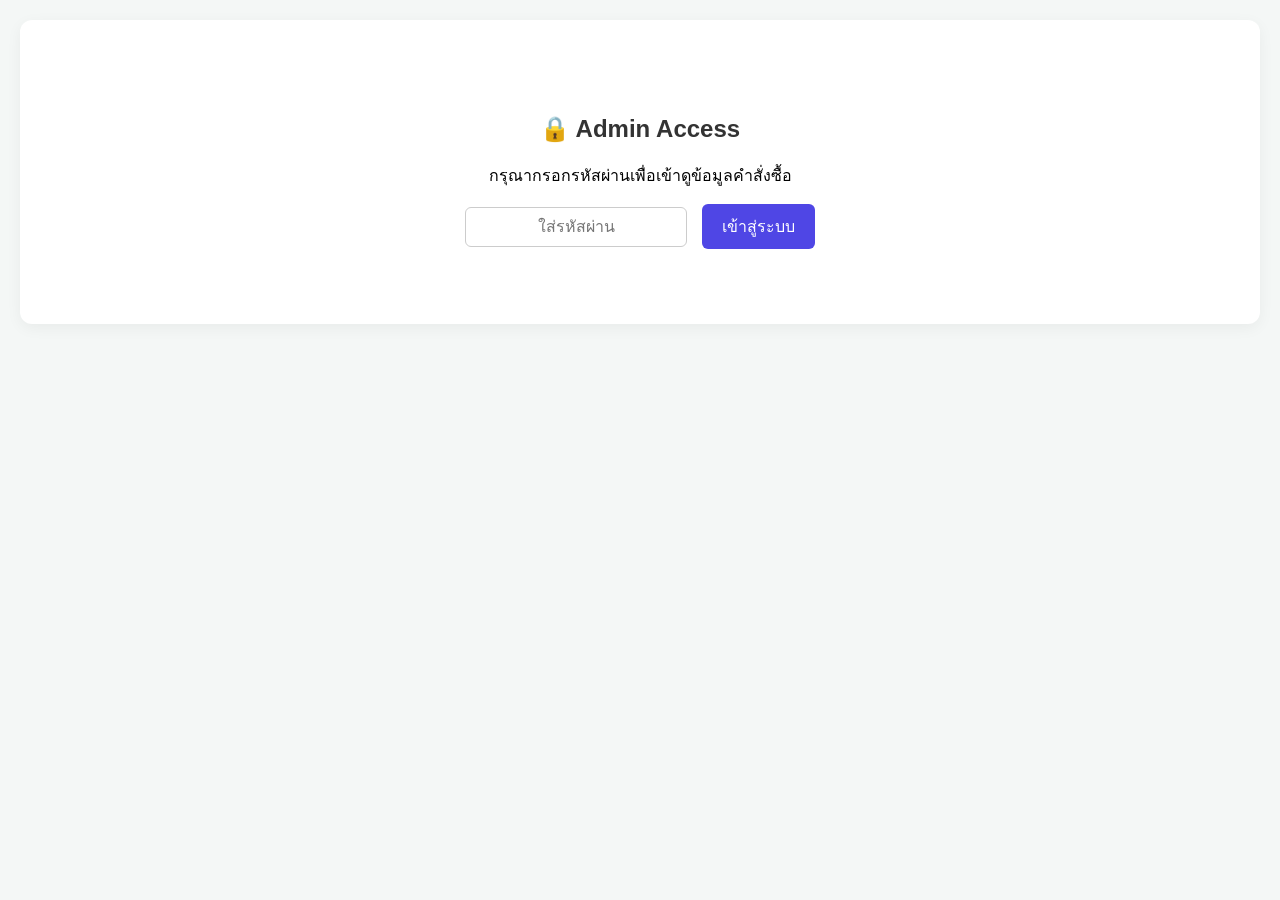
<file: admin.html>
<!DOCTYPE html>
<html lang="th">
<head>
    <link rel="icon" type="image/png" href="img/icon.png">
    <meta charset="UTF-8">
    <meta name="viewport" content="width=device-width, initial-scale=1.0">
    <title>Admin Dashboard - รายการสั่งซื้อ</title>
    <style>
        body { font-family: 'Segoe UI', Tahoma, sans-serif; background-color: #f4f7f6; margin: 0; padding: 20px; }
        .container { max-width: 1200px; margin: auto; background: white; padding: 25px; border-radius: 12px; box-shadow: 0 4px 15px rgba(0,0,0,0.05); }
        h2 { color: #333; text-align: center; }
        
        /* หน้าต่างกรอกรหัส */
        #login-box { text-align: center; padding: 50px 0; }
        #login-box input { padding: 10px; font-size: 16px; border: 1px solid #ccc; border-radius: 6px; width: 200px; text-align: center; }
        #login-box button { padding: 10px 20px; font-size: 16px; background: #4f46e5; color: white; border: none; border-radius: 6px; cursor: pointer; margin-left: 10px; }
        #login-box button:hover { background: #4338ca; }
        #error-msg { color: red; margin-top: 10px; display: none; }
        
        /* ส่วนสถิติ (Stats Cards) */
        #dashboard-box { display: none; }
        .stats-container { display: flex; gap: 15px; margin-bottom: 25px; justify-content: space-between; }
        .stat-card { flex: 1; background: #f9fafb; border: 1px solid #e5e7eb; padding: 20px; border-radius: 8px; text-align: center; }
        .stat-card h3 { margin: 0 0 10px 0; font-size: 14px; color: #6b7280; }
        .stat-card p { margin: 0; font-size: 24px; font-weight: bold; color: #4f46e5; }

        /* ตารางข้อมูล */
        table { width: 100%; border-collapse: collapse; margin-top: 10px; }
        th, td { border: 1px solid #e5e7eb; padding: 12px; text-align: left; font-size: 14px; }
        th { background-color: #f9fafb; color: #374151; }
        tr:nth-child(even) { background-color: #fcfcfc; }
        .loading { text-align: center; color: #6b7280; padding: 20px; }
        .badge { background: #e0e7ff; color: #4f46e5; padding: 4px 8px; border-radius: 4px; font-weight: bold; font-size: 12px; }
    </style>
</head>
<body>

<div class="container">
    <!-- ส่วนเช็ครหัสผ่าน -->
    <div id="login-box">
        <h2>🔒 Admin Access</h2>
        <p>กรุณากรอกรหัสผ่านเพื่อเข้าดูข้อมูลคำสั่งซื้อ</p>
        <input type="password" id="pin-input" placeholder="ใส่รหัสผ่าน" maxlength="6">
        <button onclick="checkPin()">เข้าสู่ระบบ</button>
        <div id="error-msg">รหัสผ่านไม่ถูกต้อง!</div>
    </div>

    <!-- ส่วนตารางข้อมูลและสถิติหลังบ้าน -->
    <div id="dashboard-box">
        <h2>📦 รายการสั่งซื้อและสถิติภาพรวม (รวมทุกรายการ)</h2>
        
        <!-- กล่องแสดงสถิติ -->
        <div class="stats-container">
            <div class="stat-card">
                <h3>จำนวนออเดอร์ทั้งหมด</h3>
                <p id="stat-orders">0</p>
            </div>
            <div class="stat-card">
                <h3>ยอดขายรวม (บาท)</h3>
                <p id="stat-revenue">0</p>
            </div>
            <div class="stat-card">
                <h3>จำนวนหนังสือที่ขายได้ (เล่ม)</h3>
                <p id="stat-books">0</p>
            </div>
        </div>

        <div id="loading" class="loading">กำลังโหลดข้อมูลจากทั้ง 3 แหล่ง...</div>
        <table id="order-table" style="display: none;">
            <thead>
                <tr>
                    <th>เวลา</th>
                    <th>ชื่อ-นามสกุล</th>
                    <th>เบอร์โทร</th>
                    <th>ที่อยู่</th>
                    <th>ยอดเงิน</th>
                    <th>สลิป</th>
                    <th>เลขออเดอร์</th>
                </tr>
            </thead>
            <tbody id="table-body">
                <!-- ข้อมูลจะถูกดึงมาใส่ตรงนี้อัตโนมัติ -->
            </tbody>
        </table>
    </div>
</div>

<script>
    const CORRECT_PIN = "0827";
    
    // 🔗 กำหนด URL ของเว็บแอปทั้ง 3 แหล่ง
    const NORMAL_API_URL = "https://script.google.com/macros/s/AKfycbzLDTvaWbF-3fGFGj_M7QUPFbo_Avz4YvwsXVKCpLzNx9FUXS10xqF-G1QNoKT6DRRibg/exec"; 
    const SPECIAL_API_URL = "https://script.google.com/macros/s/AKfycbzHupNdz8W_NYCfwQShX_bmXDrLvfnRMZmDBWXSmTqDbqMA7yutOngHzhquWRx6heUn/exec"; 
    const OLD_DATA_API_URL = "https://script.google.com/macros/s/AKfycbxY9gW4Mokk98Moi_Jhn9bZ7bAPy2qljA_lc2ejBegiWL1Mr5h72gn9dER8yq5ejxSj/exec";

    function checkPin() {
        const enteredPin = document.getElementById("pin-input").value;
        if (enteredPin === CORRECT_PIN) {
            document.getElementById("login-box").style.display = "none";
            document.getElementById("dashboard-box").style.display = "block";
            fetchData();
        } else {
            document.getElementById("error-msg").style.display = "block";
        }
    }

    function fetchData() {
        // ใช้ Promise.all เพื่อดึงข้อมูลจากทั้ง 3 URL พร้อมกัน
        Promise.all([
            fetch(NORMAL_API_URL).then(res => res.json()).catch(() => []), 
            fetch(SPECIAL_API_URL).then(res => res.json()).catch(() => []),
            fetch(OLD_DATA_API_URL).then(res => res.json()).catch(() => [])
        ])
        .then(([normalData, specialData, oldData]) => {
            // รวมข้อมูลทั้งสามชุดเข้าด้วยกันเป็นก้อนเดียว
            let data = [...normalData, ...specialData, ...oldData];

            const tbody = document.getElementById("table-body");
            tbody.innerHTML = "";
            
            let totalOrders = data.length;
            let totalRevenue = 0;
            let totalBooks = 0;

            if(totalOrders === 0) {
                tbody.innerHTML = `<tr><td colspan="7" style="text-align:center;">ยังไม่มีข้อมูลคำสั่งซื้อ</td></tr>`;
            } else {
                data.forEach(row => {
                    let price = parseFloat(row.Total) || 0;
                    totalRevenue += price;
                    totalBooks += Math.round(price / 790);
                });

                // เรียงลำดับตามเวลาล่าสุดขึ้นก่อน
                data.sort((a, b) => new Date(b.Timestamp) - new Date(a.Timestamp));

                data.forEach(row => {
                    let tr = document.createElement("tr");
                    tr.innerHTML = `
                        <td>${row.Timestamp ? new Date(row.Timestamp).toLocaleString() : '-'}</td>
                        <td>${row.Name || '-'}</td>
                        <td>${row.Phone || '-'}</td>
                        <td>${row.Address || '-'}</td>
                        <td>${row.Total || '-'}</td>
                        <td>${row.Slip && row.Slip !== '-' ? `<a href="${row.Slip}" target="_blank">ดูสลิป</a>` : 'ไม่มีสลิป'}</td>
                        <td><span class="badge">${row.OrderId || '-'}</span></td>
                    `;
                    tbody.appendChild(tr);
                });
            }

            document.getElementById("stat-orders").innerText = totalOrders;
            document.getElementById("stat-revenue").innerText = totalRevenue.toLocaleString() + " ฿";
            document.getElementById("stat-books").innerText = totalBooks;
            
            document.getElementById("loading").style.display = "none";
            document.getElementById("order-table").style.display = "table";
        })
        .catch(error => {
            console.error("Error loading data:", error);
            document.getElementById("loading").innerText = "เกิดข้อผิดพลาดในการโหลดข้อมูล";
        });
    }
</script>

</body>
</html>
</file>
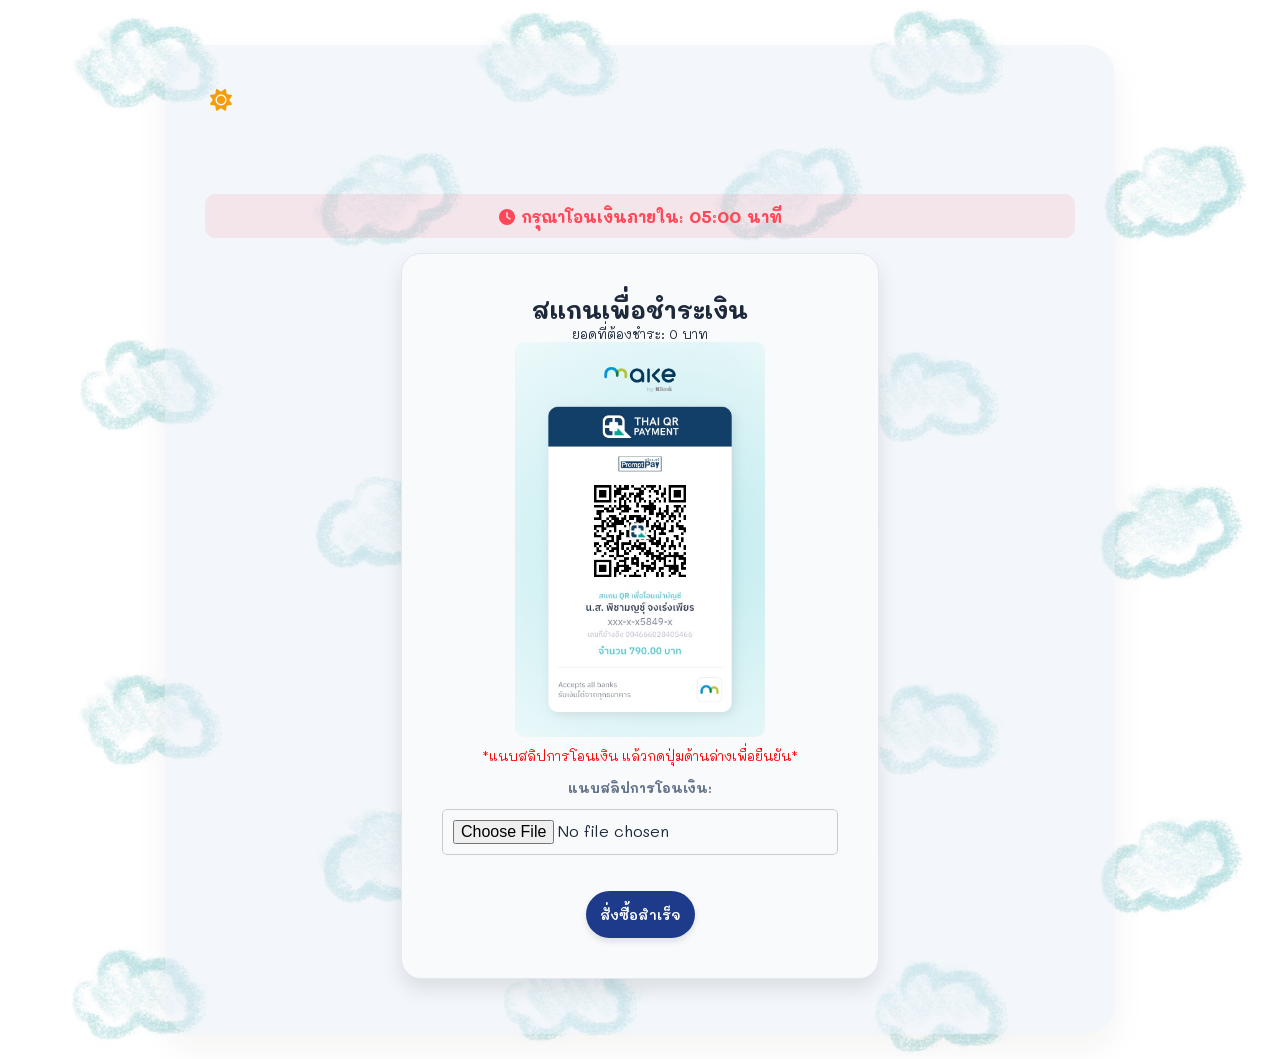
<file: payment.html>
<!DOCTYPE html>
<html lang="th">
<head>
    <meta charset="UTF-8">
    <meta name="viewport" content="width=device-width, initial-scale=1.0">
    <link rel="stylesheet" href="https://cdnjs.cloudflare.com/ajax/libs/font-awesome/6.4.0/css/all.min.css">
    <title>little mlue</title>
    <link rel="icon" type="image/png" href="img/icon.png">
    <link rel="stylesheet" href="style.css">
    <link rel="preconnect" href="https://fonts.googleapis.com">
    <link rel="preconnect" href="https://fonts.gstatic.com" crossorigin>
    <link href="https://fonts.googleapis.com/css2?family=Itim&family=Kanit:wght@400;600&family=Mali:wght@400;600&display=swap" rel="stylesheet">
    <link rel="stylesheet" href="https://cdnjs.cloudflare.com/ajax/libs/font-awesome/6.4.0/css/all.min.css">
</head>
<body>
    <!--<div class="lang-selector">
            <button class="lang-btn">
                <i class="fa-solid fa-globe"></i>
                <span class="lang-th">TH</span>
                <span class="lang-ko" style="display:none;">KO</span>
                <span class="lang-en" style="display:none;">EN</span>
                <i class="fa-solid fa-chevron-down"></i>
            </button>
            <div class="lang-dropdown">
                <div class="lang-item lang-option" data-lang="th">ไทย (TH)</div>
                <div class="lang-item lang-option" data-lang="ko">한국어 (KO)</div>
                <div class="lang-item lang-option" data-lang="en">English (EN)</div>
            </div>
        </div>-->
    <!-- 🌟 เพิ่มหน้าต่าง Loading สำหรับบล็อกไม่ให้ลูกค้ากดปิดหน้าเว็บ -->
    <div id="loadingOverlay" style="display: none; position: fixed; top: 0; left: 0; width: 100%; height: 100%; background: rgba(0,0,0,0.85); z-index: 9999; justify-content: center; align-items: center; flex-direction: column; color: white; text-align: center; padding: 20px;">
        <div class="spinner" style="border: 4px solid rgba(255,255,255,0.3); border-top: 4px solid #fff; border-radius: 50%; width: 50px; height: 50px; animation: spin 1s linear infinite; margin-bottom: 20px;"></div>
        <h2 style="margin-bottom: 10px;">
            <span class="lang-th">กำลังบันทึกข้อมูลและอัปโหลดสลิป...</span>
            <span class="lang-ko lang-hidden">정보를 저장하고 영수증을 업로드하는 중입니다...</span>
            <span class="lang-en lang-hidden">Saving data and uploading slip...</span>
        </h2>
        <p style="color: #ff4757; font-weight: bold; font-size: 16px;">
            <!-- 🔥 แก้ไขข้อความเตือนใหม่ตรงนี้ -->
            <span class="lang-th">⚠️ กำลังดำเนินการ…ห้ามปิดหน้าจอหรือกดปุ่มย้อนกลับ (Back) เด็ดขาด!</span>
            <span class="lang-ko lang-hidden">⚠️ 처리 중입니다… 화면을 닫거나 뒤로 가기 버튼을 누르지 마세요!</span>
            <span class="lang-en lang-hidden">⚠️ Processing… Do not close the screen or press the back button!</span>
        </p>
    </div>
    <div class="web-container">
        <header class="navbar">
            <div class="trols">
                <button id="themeToggle" class="theme-toggle-btn" type="button">
                    <i id="themeIcon" class="fa-solid fa-sun"></i>
                </button>
            </div>
        </header>
        
        <main class="payment-page" style="padding: 20px 0; text-align: center;">
            <div class="timer-box" style="background: rgba(255, 71, 87, 0.1); padding: 10px; border-radius: 10px; margin-bottom: 15px; color: #ff4757; font-weight: bold;">
                <i class="fa-solid fa-clock"></i> กรุณาโอนเงินภายใน: <span id="countdown-timer" style="font-size: 18px;">05:00</span> นาที
            </div>
            <!-- ฟอร์มสำหรับตรวจสอบการแนบสลิป -->
            <form id="paymentForm" onsubmit="finishOrder(event)">
                <div class="qr-box">
                    <h2>สแกนเพื่อชำระเงิน</h2>
                    <p>ยอดที่ต้องชำระ: <span id="final-amount">0</span> บาท</p>
                    <!-- เปลี่ยนมาใช้โฟลเดอร์ img เพื่อป้องกันปัญหาหาภาพไม่เจอ -->
                    <img id="qrImage" src="payment/1.jpg" alt="QR Code" class="qr-img" style="max-width: 250px; display: block; margin: 0 auto;">
                    <p style="color: red; margin-top: 10px;">*แนบสลิปการโอนเงิน แล้วกดปุ่มด้านล่างเพื่อยืนยัน*</p>
                    <div class="form-group" style="margin: 15px 0;">
                        <label>แนบสลิปการโอนเงิน: </label>
                        <input type="file" id="slipInput" accept="image/*" required>
                    </div>
                    <br>
                    <button type="submit" class="btn btn-action-submit">สั่งซื้อสำเร็จ</button>
                </div>
            </form>
        </main>
    </div>

    <!-- โค้ด JavaScript ควบคุมหน้าชำระเงิน -->
    <script>
        // ระบบเปลี่ยนภาษา
        document.addEventListener("DOMContentLoaded", function() {
            const langOptions = document.querySelectorAll('.lang-option');

            function changeLanguage(lang) {
                localStorage.setItem('selectedLanguage', lang);
                // ซ่อนทุกภาษาก่อน
                document.querySelectorAll('.lang-th, .lang-ko, .lang-en').forEach(el => el.classList.add('lang-hidden'));
                // แสดงเฉพาะภาษาที่เลือก
                document.querySelectorAll('.lang-' + lang).forEach(el => el.classList.remove('lang-hidden'));
            }

            langOptions.forEach(option => {
                option.addEventListener('click', function() {
                    changeLanguage(this.getAttribute('data-lang'));
                });
            });

            // โหลดภาษาที่เคยเลือกไว้ (ค่าเริ่มต้นเป็น th)
            const savedLang = localStorage.getItem('selectedLanguage') || 'th';
            changeLanguage(savedLang);
        });

        // โค้ดดึงยอดเงินจากหน้าสั่งซื้อ
        const savedTotal = sessionStorage.getItem('orderTotal');
        
        if (savedTotal && document.getElementById('final-amount')) {
            document.getElementById('final-amount').innerText = savedTotal;
            
            const totalAmount = parseInt(savedTotal);
            const qrImage = document.getElementById('qrImage');

            // เงื่อนไขเปลี่ยน QR Code ตามยอดเงิน
            if (totalAmount === 790) {
                qrImage.src = 'payment/1.jpg'; 
            } else if (totalAmount === 1580) {
                qrImage.src = 'payment/p2.jpg';
            } else if (totalAmount === 2370) {
                qrImage.src = 'payment/S__41599020.jpg';
            } else {
                qrImage.src = 'payment/1.jpg';
            }
        }
        
        let isSubmitting = false;

        // ฟังก์ชันเมื่อกดปุ่มสั่งซื้อสำเร็จ
        async function finishOrder(event) {
            event.preventDefault();

            if (isSubmitting) return;
            isSubmitting = true;

            const submitButton = document.querySelector(
                '.btn-action-submit'
            );
            if (submitButton) {
                submitButton.disabled = true;
                submitButton.textContent = 'กำลังส่งข้อมูล...';
            }
        
            const slipInput = document.getElementById('slipInput');

            if (slipInput.files.length === 0) {
                alert('กรุณาแนบสลิปการโอนเงินก่อนกดยืนยันค่ะ');

                isSubmitting = false;

                const submitButton = document.querySelector('.btn-action-submit');
                if (submitButton) {
                    submitButton.disabled = false;
                    submitButton.textContent = 'สั่งซื้อสำเร็จ';
                }

                return;
            }

            const file = slipInput.files[0];
            const totalAmount = document.getElementById('final-amount').innerText;

            let qty = parseInt(sessionStorage.getItem('orderQty')) || 1;
            const parsedTotal = parseInt(totalAmount);
            if (parsedTotal === 1580) qty = 2;
            else if (parsedTotal === 2370) qty = 3;

            // แสดงหน้าต่าง Loading
            const loadingOverlay = document.getElementById('loadingOverlay');
            if (loadingOverlay) {
                loadingOverlay.style.display = 'flex';
            }

            try {
                // แปลงไฟล์รูปภาพเป็น Base64
                const base64Data = await toBase64(file);
                let requestId = sessionStorage.getItem('orderRequestId');

                if (!requestId) {
                    requestId = crypto.randomUUID();
                    sessionStorage.setItem('orderRequestId', requestId);
                }

                const payload = {
                    requestId: requestId,
                    name: sessionStorage.getItem('orderName') || '-',
                    email: sessionStorage.getItem('orderEmail') || '-',
                    phone: sessionStorage.getItem('orderPhone') || '-',
                    qty: qty,
                    province: sessionStorage.getItem('orderProvince') || '-',
                    district: sessionStorage.getItem('orderDistrict') || '-',
                    zipcode: sessionStorage.getItem('orderZipcode') || '-',
                    address: sessionStorage.getItem('orderAddress') || '-',
                    total: totalAmount,
                    fileName: file.name,
                    mimeType: file.type,
                    fileData: base64Data
                };

                const scriptURL = 'https://script.google.com/macros/s/AKfycbzLDTvaWbF-3fGFGj_M7QUPFbo_Avz4YvwsXVKCpLzNx9FUXS10xqF-G1QNoKT6DRRibg/exec';
                
                // 🌟 ยิงข้อมูลไปหา Apps Script และรอรับค่าผลลัพธ์กลับมา
                const response = await fetch(scriptURL, {
                    method: 'POST',
                    headers: {
                        'Content-Type': 'text/plain;charset=utf-8',
                    },
                    body: JSON.stringify(payload)
                });
                
                const result = await response.json();

                if (!response.ok || result.status !== "success" || !result.orderId) {
                    throw new Error(result.message || 'บันทึกออเดอร์ไม่สำเร็จ');
                }

                sessionStorage.setItem('successOrderId', result.orderId);
                localStorage.removeItem('paymentTimer');

                window.location.href = 'final.html';
            
            } catch (error) {
                console.error('Error!', error);

                if (loadingOverlay) {
                    loadingOverlay.style.display = 'none';
                }

                isSubmitting = false;

                const submitButton = document.querySelector(
                    '.btn-action-submit'
                );

                if (submitButton) {
                    submitButton.disabled = false;
                    submitButton.textContent = 'สั่งซื้อสำเร็จ';
                }

                alert(
                    'ไม่สามารถยืนยันผลการบันทึกได้ กรุณาตรวจสอบออเดอร์ก่อนกดส่งใหม่'
                );
            }

        }
          
        // ฟังก์ชันช่วยเหลือสำหรับแปลงไฟล์เป็น Base64
        const toBase64 = file => new Promise((resolve, reject) => {
            const reader = new FileReader();
            reader.readAsDataURL(file);
            reader.onload = () => resolve(reader.result.split(',')[1]); 
            reader.onerror = error => reject(error);
        });
        
        // ควบคุม Dark/Light Mode
        document.addEventListener("DOMContentLoaded", function() {
            const themeToggleBtn = document.getElementById('themeToggle');
            const themeIcon = document.getElementById('themeIcon');
            const body = document.body;

            function applyTheme(theme) {
                if (theme === 'dark') {
                    body.classList.add('dark-theme');
                    if(themeIcon) { themeIcon.className = 'fa-solid fa-sun'; themeIcon.style.color = '#f59e0b'; }
                } else {
                    body.classList.remove('dark-theme');
                    if(themeIcon) { themeIcon.className = 'fa-solid fa-cloud'; themeIcon.style.color = '#94a3b8'; }
                }
                localStorage.setItem('selectedTheme', theme);
            }

            if(themeToggleBtn) {
                themeToggleBtn.addEventListener('click', function() {
                    const currentTheme = body.classList.contains('dark-theme') ? 'light' : 'dark';
                    applyTheme(currentTheme);
                });
            }
            const savedTheme = localStorage.getItem('selectedTheme') || 'dark';
            applyTheme(savedTheme);
        });

        // ตั้งเวลา 5 นาที (300 วินาที)
        let timeLeft = parseInt(localStorage.getItem('paymentTimer')) || 300;
        const timerElement = document.getElementById('countdown-timer');

        const countdownInterval = setInterval(() => {
            let minutes = Math.floor(timeLeft / 60);
            let seconds = timeLeft % 60;

            minutes = minutes < 10 ? '0' + minutes : minutes;
            seconds = seconds < 10 ? '0' + seconds : seconds;

            if (timerElement) {
                timerElement.innerText = `${minutes}:${seconds}`;
            }

            localStorage.setItem('paymentTimer', timeLeft);

            if (timeLeft <= 0) {
                clearInterval(countdownInterval);
                localStorage.removeItem('paymentTimer');
                alert('หมดเวลาโอนเงินภายใน 5 นาที ออเดอร์ของคุณถูกยกเลิกอัตโนมัติ กรุณาสั่งใหม่อีกครั้งค่ะ');
                window.location.href = 'order.html'; 
            }

            timeLeft--;
        }, 1000);
    </script>
</body>
</html>
</file>
<file: style.css>
/* ==========================================================================
   1. ตัวแปรระบบสีสำหรับสลับธีม (Theme Colors)
   ========================================================================== */
:root {
    /* ☀️ ธีมฤดูร้อน - เน้นโทนอุ่น ทราย แดด และฟ้าใส */
   /* background-image: url(img/Gemini_Generated_Image_.png);
    */--bg-main: #fffdf9;               
    --bg-container: rgba(254, 243, 199, 0.6); /* ปรับให้โปร่งแสงเห็นดาวจางๆ นุ่มขึ้น */
    --bg-card: #ffffff;
    --text-main: #2d2214;             
    --text-muted: #785a3c;            
    --text-active: #b5540a;           
    --border-color: #feeeaf;          
    --toggle-color: #f8be59;          
    --bg-preview: #fefaf0;
}

body.dark-theme {
    /* ❄️ ธีมฤดูหนาว - โทนสีกลมกลืน ดึงจากภาพพื้นหลังและลวดลายดาว */
    /*background-image: url(img/Gemini_Generated_Image_tbmwkytbmwkytbmw.png);
    */
    --bg-main: #FFFFFF;                                     /* พื้นหลังหลัก: สีขาวบริสุทธิ์ */
    --bg-container: rgba(229, 238, 246, 0.45);              /* กล่องคอนเทนเนอร์: ใช้สีดาวโปร่งแสงให้ดูมีมิติละมุน */
    --bg-card: #F8FAFC;                                     /* สีการ์ด: ขาวอมเทาอ่อนมากๆ เพื่อให้ตัดกับพื้นหลังขาว */
    --text-main: #1E293B;                                   /* สีข้อความหลัก: เทาเข้มเกือบดำ อ่านง่ายสบายตา */
    --text-muted: #64748B;                                  /* สีข้อความรอง: เทากลางๆ สำหรับรายละเอียด */
    --text-active: #0284C7;                                 /* สีไฮไลต์/แอคทีฟ: ฟ้าสดใสตัดกับพื้นหลังขาวได้ดี */
    --border-color: #E2E8F0;                                /* สีเส้นขอบ: เทาอ่อนสะอาดตา */
    --toggle-color: #0284C7;                                /* สีปุ่มเปิด-ปิด: โทนฟ้าเข้ากับสีแอคทีฟ */
    --bg-preview: #E5EEF6;                                  /* สีพรีวิว: ใช้สีดาวพาสเทล */
}
/* คลาสสำหรับซ่อนข้อความภาษาที่ไม่ได้เลือก */
.lang-hidden {
    display: none !important;
}

/* ==========================================================================
   ระบบเอฟเฟกต์ประจำฤดูกาล (Snow & Flower Falling Effect)
   ========================================================================== */
.falling-particle {
    position: fixed;
    top: -20px;
    pointer-events: none; 
    z-index: 9999;
    animation: fall linear forwards;
    user-select: none;
}

@keyframes fall {
    0% {
        transform: translateY(0) rotate(0deg) translateX(0);
        opacity: 1;
    }
    100% {
        transform: translateY(105vh) rotate(360deg) translateX(50px);
        opacity: 0.3;
    }
}

/* ==========================================================================
   2. สไตล์หลักของเว็บไซต์ (ปรับใช้ตัวแปรสี)
   ========================================================================== */
* {
    margin: 0;
    padding: 0;
    box-sizing: border-box;
    /* เพิ่ม 'OngleipParkDahyeon' เข้าไปในบรรทัดด้านล่างนี้ครับ */
    font-family: 'Mali', 'Itim', 'Kanit', 'OngleipParkDahyeon', 'Segoe UI', sans-serif;
}


/* ธีมเริ่มต้น: กลางวัน / พระอาทิตย์ (ดึงดาวสีฟ้ากลับมาแล้วครับ!) */
.main-container {
    width: 100%;
    padding: 20px;
    box-sizing: border-box;
}
.header-section {
    width: 100%;
    display: flex;
    align-items: center;
    justify-content: space-between;
    position: relative;
    padding-bottom: 20px;
    margin-bottom: 20px;
}
/*
    คุมขนาดรูปภาพผู้หญิงด้านบนสุด 
    .header-section .theme-img-light,
    .header-section .theme-img-dark {
        width: 100%;   
        height: 100%;  
        object-fit: cover;
        box-shadow: 0 8px 20px rgba(45, 34, 20, 0.1);
        transition: all 0.3s ease;
        border-radius: 10px;
    }
*/
/* 2. สถานะธีมปกติ (Light Theme): แสดงรูปฤดูร้อน ซ่อนรูปฤดูหนาว */
.header-section .theme-img-light {
    display: block !important;
}

.header-section .theme-img-dark {
    display: none !important;
}

/* 3. สถานะธีมมืด (Dark Theme): สลับมาแสดงรูปฤดูหนาว ซ่อนรูปฤดูร้อน */
body.dark-theme .header-section .theme-img-light {
    display: none !important;
}
body.dark-theme .header-section .theme-img-dark {
    display: block !important;
}
.profile-img img {
    width: 100%;
    max-width: 120px; /* 🔥 ปรับตัวเลขตรงนี้ให้เล็กลงตามต้องการ (เช่น 100px - 150px) */
    height: 120px;    /* 🔥 ล็อกความสูงให้เท่ากับความกว้างเพื่อเป็นสี่เหลี่ยมจัตุรัส */
    object-fit: cover; /* ช่วยให้รูปไม่เบี้ยวและตัดสัดส่วนพอดี */
    border-radius: 50%; /* แถม: ปรับให้เป็นวงกลมน่ารักๆ เข้ากับธีม (ถ้าชอบแบบเดิมให้ลบบรรทัดนี้ได้ครับ) */
    margin: 0 auto;
}
@font-face {
    font-family: 'OngleipParkDahyeon';
    src: url('https://cdn.jsdelivr.net/gh/projectnoonnu/2411-3@1.0/Ownglyph_ParkDaHyun.woff2') format('woff2');
    font-weight: normal;
    font-display: swap;
}


/* ==========================================================================
   จัดการหน้า Loading (ปรับขนาดรูปภาพให้เล็กลง)
   ========================================================================== */

.content-container, .card, body {
  text-align: left; /* ทำให้ข้อความชิดซ้าย */
  justify-content: flex-start; /* จัดเรียงไอเท็มใน Flexbox ไปทางซ้าย */
  align-items: flex-start;
}

/* จัดข้อความทักทายและหัวข้อให้ชิดซ้าย */
#greeting, 
.hero-section h2 {
    text-align: left !important;
    margin-left: 0 !important;
}

/* กล่องเนื้อหาชีวประวัติ (bio-box) ให้ข้อความชิดซ้าย */
.bio-box {
    text-align: left !important;
    align-self: flex-start !important;
    width: 100%;
}

.bio-box p, 
.bio-box h2 {
    text-align: left !important;
}

#greeting {
    font-size: 50px;
    color: var(--text-active);
    margin-bottom: 10px;
    display: block !important;
    text-align: left !important;       /* บังคับข้อความทักทายชิดซ้าย */
    margin-left: 0 !important;         /* ล้างค่าการเว้นซ้ายที่จะดันไปตรงกลาง */
}
.bio-box {
    margin-top: 20px;
    line-height: 1.6;
    z-index: -9999;
    color: #333;
    max-width: 100%; /* ให้ยืดเต็มแค่ 40% ของหน้าจอที่เราตั้งไว้ข้างบน */
    background: rgba(255, 255, 255, 0.7); /* เพิ่มสีพื้นหลังแบบโปร่งแสงให้ข้อความอ่านง่ายขึ้น */
    padding: 15px;
    border-radius: 10px;
}
p{font-size: small;}
.social-buttons { display: flex; gap: 20px; margin-top: 20px;}
.btn { 
    padding: 15px; font-size: 24px; background: #fff; 
    color: #333; border-radius: 50%; text-decoration: none; 
    transition: transform 0.3s; box-shadow: 0 4px 6px rgba(0,0,0,0.1); 
}
.btn:hover { transform: scale(1.2); color: #5f9ea0; }

#loading-screen {
    position: fixed;
    top: 0;
    left: 0;
    width: 100%;
    height: 100%;
    background-color: #fff; /* สีพื้นหลังหน้า Loading */
    display: flex;
    justify-content: center;
    align-items: center;
    z-index: 9999; /* ให้ทับทุกอย่าง */
    transition: opacity 0.5s ease; /* เพิ่มเอฟเฟกต์ค่อยๆ หายไป */
}

/* ควบคุมขนาดของรูปตัวการ์ตูน */
.character {
    width: 100%; /* ให้ยืดตาม container */
    max-width: 400px; /* 🔥 ปรับตัวเลขตรงนี้ให้เล็กลงตามต้องการ (เช่น 100px - 200px) */
    height: auto;    /* ให้ความสูงปรับตามอัตราส่วนภาพ */
    object-fit: contain; /* ป้องกันภาพบิดเบี้ยว */
    animation: bounce 1.5s infinite ease-in-out;
}
/* จัดกลุ่มรูปภาพและข้อความให้เรียงกันแนวตั้ง */
.loading-content {
    display: flex;
    flex-direction: column; /* เรียงจากบนลงล่าง */
    align-items: center;    /* จัดให้อยู่กึ่งกลางในแนวนอน */
    gap: 15px;              /* ระยะห่างระหว่างรูปกับข้อความ */
}

/* ปรับแต่งสไตล์ข้อความ */
.loading-text {
    font-family: 'Mali', 'Itim', cursive; /* ใช้ฟอนต์เดียวกับธีมเว็บ */
    font-size: 18px;
    color: #785a3c;        /* ใช้สีโทนเดียวกับเว็บ */
    animation: fadePulse 2s infinite ease-in-out; /* เพิ่มเอฟเฟกต์กระพริบจางๆ */
}

/* เอฟเฟกต์ข้อความกระพริบจางๆ */
@keyframes fadePulse {
    0%, 100% { opacity: 0.6; }
    50% { opacity: 1; }
}

/* เอฟเฟกต์ขยับขึ้นลง */
@keyframes bounce {
    0%, 100% { transform: translateY(0); }
    50% { transform: translateY(-20px); }
}

/* 🌟 กำหนดเคอร์เซอร์รูปดาวให้ทั่วทั้งหน้าเว็บและทุกองค์ประกอบ */
/* ☀️ โหมดปกติ: ใช้เคอร์เซอร์ดาวโทนอุ่น */
body, body * {
    cursor: url('https://img.icons8.com/?size=32&id=yHHKfGb6BxjU&format=png&color=f8be59'), auto !important;
}
button, a, input, textarea, label, .action-btn, .img-opt-btn, .gacha-ball-avatar, .btn, [onclick] {
    cursor: url('https://img.icons8.com/?size=32&id=yHHKfGb6BxjU&format=png&color=f8be59') 0 0, pointer !important;
}

/* 🌙 ธีมมืด: เปลี่ยนสีเคอร์เซอร์ดาวให้เป็นโทนฟ้าเข้ากับโหมดมืด */
body.dark-theme, body.dark-theme * {
    cursor: url('https://img.icons8.com/?size=32&id=yHHKfGb6BxjU&format=png&color=0284C7'), auto !important;
}
body.dark-theme button, body.dark-theme a, body.dark-theme input, body.dark-theme textarea, body.dark-theme label, body.dark-theme .action-btn, body.dark-theme .img-opt-btn, body.dark-theme .gacha-ball-avatar, body.dark-theme .btn, body.dark-theme [onclick] {
    cursor: url('https://img.icons8.com/?size=32&id=yHHKfGb6BxjU&format=png&color=0284C7') 0 0, pointer !important;
}
body {
  background-color: var(--bg-main);
  background-image: url('bg-/DC821668-3008-4B2A-9D73-FBE4F4B2DF6C.jpg');
  background-size: cover;
  background-repeat: no-repeat;
  background-position: center;
  background-attachment: fixed; /* ล็อกพื้นหลังอยู่กับที่ */
  color: var(--text-main);
  
  /* แก้ไขส่วนจัดตำแหน่งตรงนี้ */
  display: flex;
  flex-direction: column;
  justify-content: center;
  align-items: center;
  
  min-height: 100vh;
  padding: 25px;
  transition: background-color 0.3s ease, background-image 0.3s ease, color 0.3s ease;
}

body.dark-theme {
  /* สลับแค่รูปพื้นหลัง ส่วนคุณสมบัติการจัดขนาด/ตำแหน่งอื่นยังคงดึงมาจาก body หลัก */
  background-image: url('bg-/S__1835069.jpg');
}

.halloween-garland {
  position: fixed;
  top: -140px;
  left: 50%;
  transform: translateX(-50%);
  width: 100%;
  max-width: 900px;
  height: auto;
  z-index: 9999;
  pointer-events: none;
  display: block;
}

/* มือถือ */
@media screen and (max-width: 768px) {
  .halloween-garland {
    top: -52px;
    width: 100vw;
    max-width: none;
    height: auto;
  }
}


.web-container {
    width: 100%;
    max-width: 950px;
    background-color: var(--bg-container);
    border-radius: 30px;
    padding: 35px 40px;
    box-shadow: 0 15px 35px rgba(45, 34, 20, 0.05);
    margin: 20px auto 0 auto;
    box-sizing: border-box;
    
    /* จัดการ Layout ด้านในกล่องให้แบ่งซ้าย-ขวา */
    display: flex;
    flex-direction: column; /* หรือ row ถ้าต้องการให้ซ้ายขวาขนานกัน */
    gap: 20px;
}

.navbar {
    justify-content: center;
    align-items: center;
    margin-bottom: 35px;
    position: relative;
    align-content: center
}

.nav-links {
    display: flex;
    justify-content: center;
    gap: 30px;
}

.nav-links a {
    text-decoration: none;
    color: var(--text-muted);
    font-weight: 600;
    font-size: 15px;
    letter-spacing: 0.5px;
    padding-bottom: 6px;
    border-bottom: 2px solid transparent;
    transition: all 0.2s ease;
}

.nav-links a:hover,
.nav-links a.active {
    color: var(--text-active);
    border-bottom: 2px solid var(--text-active);
}


.card-box {
    position: relative !important;
    display: inline-block !important;
    overflow: hidden !important;
}

.card-box img {
    display: block;
    width: 90px; /* หรือขนาดตามที่คุณต้องการ */
    border-radius: 8px;
}

.limited-tag {
    position: absolute !important;
    top: 15px !important;     /* ขยับลงมาจากขอบบนเล็กน้อยไม่ให้ชิดติดมุมเกินไป */
    right: 15px !important;    /* ขยับเข้ามาจากขอบขวาเล็กน้อย */
    background-color: #ff4757 !important;
    color: #ffffff !important;
    font-weight: bold !important;
    font-size: 13px !important;
    padding: 6px 14px !important;
    text-transform: uppercase !important;
    border-radius: 20px !important; /* ปรับเป็นทรงแคปซูลมนๆ จะดูสวยขึ้นบนรูปใหญ่ */
    z-index: 10 !important;
    box-shadow: 0 4px 10px rgba(0,0,0,0.2);
}


.limited-badge {
    position: absolute;
    top: -10px;
    right: -10px;
    background: #f43f5e;
     color: white;
    padding: 2px 8px;
    border-radius: 20px;
    font-size: 12px;
        }
/* ปุ่มสลับธีม */
.theme-toggle-btn {
    background: none;
    border: none;
    font-size: 22px;
    cursor: pointer;
    color: var(--toggle-color);
    transition: transform 0.3s ease, color 0.3s ease;
    padding: 5px;
}
.theme-toggle-btn:hover {
    transform: scale(1.15) rotate(15deg);
}

/* ส่วนตัวเลือกภาษาเดิม */
.lang-selector {
    position: relative;
}
.lang-btn {
    background-color: var(--bg-card);
    border: 1px solid var(--border-color);
    color: var(--text-main);
    padding: 8px 14px;
    border-radius: 20px;
    cursor: pointer;
    display: flex;
    align-items: center;
    gap: 8px;
    font-size: 13px;
    font-weight: 500;
    box-shadow: 0 2px 5px rgba(0,0,0,0.02);
}
.lang-dropdown {
    display: none;
    position: absolute;
    right: 0;
    top: 110%;
    background-color: var(--bg-card);
    border: 1px solid var(--border-color);
    border-radius: 14px;
    box-shadow: 0 10px 25px rgba(0,0,0,0.08);
    z-index: 100;
    min-width: 160px;
    overflow: hidden;
}
.lang-selector:hover .lang-dropdown {
    display: block;
}
.lang-item {
    padding: 11px 15px;
    font-size: 13px;
    cursor: pointer;
    transition: background 0.2s;
    color: var(--text-main);
}
.lang-item:hover {
    background-color: var(--bg-main);
}

/* ระบบสลับภาษา */
.lang-hidden {
    display: none !important;
}

/* การ์ดหลักเนื้อหา */
.main-card {
    background-color: var(--bg-card);
    border-radius: 24px;
    padding: 40px;
    box-shadow: 0 10px 30px rgba(0,0,0,0.01);
    border: 1px solid rgba(253, 230, 138, 0.4);
    transition: background-color 0.3s ease, color 0.3s ease;
}

.content-grid {
    display: grid;
    grid-template-columns: 1.2fr 1.1fr;
    gap: 50px;
    align-items: center;
}

.main-illustration img {
    width: 100%;
    border-radius: 20px;
    box-shadow: 0 10px 25px rgba(0,0,0,0.05);
}

.main-illustration img, .book-cover-mini img {
    transition: transform 0.5s ease;
}

.main-illustration img:hover {
    transform: scale(1.02) rotate(1deg); /* ขยายและเอียงเล็กน้อย */
}

.book-details-main {
    gap: 10px;
    display: flex;
    flex-direction: column;
    justify-content: center; /* จัดข้อความให้อยู่กึ่งกลางแนวตั้งกับรูป */
}
.book-cover {
    position: relative !important; /* สำคัญมาก เพื่อให้ป้าย Limited อ้างอิงตำแหน่งจากรูปนี้ */
    width: 100%;              
    height: 600px;       
    background-size: cover;
    border-radius: 10px;
    display: flex;
    flex-direction: column;
    justify-content: center;
    flex-shrink: 0;          
    background-image: url('img/IMG_3281.jpeg');
    overflow: hidden !important; /* ป้องกันไม่ให้ป้ายล้นออกนอกขอบโค้งของรูป */
} 
.book-cover:hover {
    /* รูปที่สอง (รูปที่จะเปลี่ยนไปโชว์) */
    background-image: url('img/ปกรอง.jpeg'); 
}

.mainbook {
    width: 100%;           /* ปรับให้กว้างเต็มกล่องแม่ */
    max-width: 350px;      /* 🔹 ปรับตัวเลขนี้ให้น้อยลง เช่น 200px หรือ 250px เพื่อลดขนาด */
    height: auto;          /* ล็อกความสูงให้สัมพันธ์กับความกว้าง */
    border-radius: 10px;
    box-shadow: 0 5px 15px rgba(0,0,0,0.2);
    object-fit: contain;   /* ใช้ contain เพื่อไม่ให้ภาพโดนตัด */
    flex-shrink: 0;        /* ป้องกันไม่ให้ภาพโดนบีบ */
    margin: 0 auto;        /* จัดให้อยู่ตรงกลาง */
   
}
.book-cover-mini {
    position: relative;
    display: inline-block; /* บังคับให้กล่องห่อหุ้มแค่พอดีรูปหนังสือ */
}

.book-cover-mini img {
    width: 90px;
    border-radius: 8px;
    margin-bottom: 15px;
}

.book-title-th {
    font-size: 28px;
    font-weight: 700;
    line-height: 1.4;
    margin-bottom: 20px;
    color: var(--text-main);
}

.author-credits {
    margin-bottom: 30px;
    font-size: 14px;
    line-height: 1.8;
}
.author-credits p {
    margin-bottom: 6px;
}
.author-credits .label {
    font-weight: 600;
    color: var(--text-muted);
    margin-right: 8px;
    background: rgba(254, 243, 199, 0.5); /* ไฮไลต์จางๆ หลังข้อความหัวข้อ */
    padding: 1px 6px;
    border-radius: 6px;
}
body.dark-theme .author-credits .label {
    background: rgba(255, 255, 255, 0.08);
}

.action-container {
    display: flex;
    flex-direction: column;
    gap: 12px; /* ระยะห่างระหว่างแถวบนกับแถวร่าง */
    width: 100%;
    margin-top: 25px;
}

/* จัดให้สองปุ่มบนอยู่คู่กันแนวนอน และแบ่งพื้นที่คนละครึ่ง */
.action-buttons-top {
    display: flex;
    gap: 12px; /* ระยะห่างระหว่างปุ่มซ้ายและขวา */
    width: 100%;
}

.action-buttons-top .btn-action {
    flex: 1; /* ให้ขยายขนาดเท่ากันพอดี */
    text-align: center;
    box-sizing: border-box;
}

/* ปุ่มด้านล่างให้แสดงผลเต็มความกว้าง */
.btn-full {
    width: 100%;
    text-align: center;
    box-sizing: border-box;
}

.btn {
    padding: 12px 24px;
    border-radius: 25px;
    font-size: 14px;
    font-weight: 600;
    cursor: pointer;
    transition: all 0.2s ease;
    border: none;
    text-decoration: none;
    display: inline-flex;
    justify-content: center;
    align-items: center;
}

.btn-action {
    background-color: var(--border-color); /* ปรับปุ่มโทนอุ่นเหลืองครีมเข้ากับธีม */
    color:var(--text-muted);;
    box-shadow: 0 4px 10px rgba(181, 84, 10, 0.05);
    transition: transform 0.3s ease, box-shadow 0.3s ease;
    
}
.btn-action:hover {
    background-color: var(--border-color);
    color: var(--text-muted);;
    transform: translateY(-5px); /* ปุ่มเด้งขึ้น */
    box-shadow: 0 10px 20px rgba(0,0,0,0.15);
}
/* หน้าพรีวิวสไลเดอร์ */
.book-slider {
    display: flex;
    align-items: center;
    justify-content: center;
    gap: 20px;
    margin: 30px auto;
}

.book-page-wrapper {
    width: 100%;
    max-width: 500px;
    background-color: var(--bg-preview);
    border: 1px solid var(--border-color);
    border-radius: 12px;
    display: flex;
    align-items: center;
    justify-content: center;
    overflow: hidden;
    box-shadow: 0 10px 25px rgba(0,0,0,0.05);
    transition: background-color 0.3s ease;
}

.book-page-wrapper .page-img {
    width: 100%;
    height: auto;
    display: none;
    object-fit: contain;
}

.book-page-wrapper .page-img.active {
    display: block;
}

.slider-btn {
    width: 45px;
    height: 45px;
    border-radius: 50%;
    border: 1px solid var(--border-color);
    background-color: var(--bg-card);
    color: var(--text-main);
    cursor: pointer;
    display: flex;
    align-items: center;
    justify-content: center;
    transition: all 0.2s;
}

.slider-btn:hover {
    background-color: var(--bg-main);
}

.page-indicator {
    text-align: center;
    font-size: 14px;
    font-weight: 600;
    color: var(--text-muted);
    margin-top: 15px;
}
/* ซ่อนปุ่มน้องหมูก่อนตอนเริ่มต้น (ช่วง Loading) */
.pig {
    display: none !important; 
    width: 70px;
    height: auto;
    position: fixed !important;
    bottom: 20px !important;
    left: 20px !important;
    right: auto !important;
    z-index: 9999;
    transition: transform 0.3s ease;
    cursor: pointer;
    background: rgba(255, 255, 255, 0.5);
    border-radius: 50%;
    padding: 5px;
}

/* แสดงรูปหมูเฉพาะตอนที่หน้าหลักเปิดขึ้นมาแล้ว (ซ่อนอยู่ใน div #main-content) */
#main-content:not([style*="display: none"]) ~ * .pig,
body:has(#main-content[style*="display: block"]) .pig {
    display: block !important;
}

.pig:hover {
    transform: scale(1.15) translateY(-5px); /* ลูกเล่นเวลาเอาเมาส์ชี้ */
}
/* ทำให้หน้าเว็บเลื่อนขึ้นแบบสมูทเวลาคลิกปุ่ม */
html {
    scroll-behavior: smooth;
}

/* หน้าฟอร์มและข้อมูลสั่งซื้อ */
.order-grid, .contact-grid-layout {
    display: grid;
    grid-template-columns: 1.2fr 1fr;
    gap: 40px;
    margin-top: 20px;
}

.order-form, .contact-quick-form {
    display: flex;
    flex-direction: column;
    gap: 20px;
}
button {
    padding: 10px 20px;
    background: #5f9ea0;
    color: white;
    border: none;
    border-radius: 5px;
    cursor: pointer;
}

.form-group {
    display: flex;
    flex-direction: column;
    gap: 8px;
}

.form-group { margin-bottom: 20px; }
.form-group label { display: block; margin-bottom: 5px; font-weight: bold; }
.form-group input, .form-group textarea {
    width: 100%;
    padding: 10px;
    border: 1px solid #ccc;
    border-radius: 5px;
    font-size: 16px;
}

/* ปุ่มบวก/ลบ จำนวน */
.quantity-control {
    display: flex;
    align-items: center;
    gap: 10px;
    margin-bottom: 10px;
}
.quantity-control button {
    padding: 5px 15px;
    background: #5f9ea0;
    color: white;
    border: none;
    border-radius: 5px;
    cursor: pointer;
}

label {
    font-size: 13px;
    font-weight: 600;
    color: var(--text-muted);
}

input[type="text"],
input[type="tel"],
input[type="number"],
input[type="email"],
textarea {
    width: 100%;
    padding: 12px 16px;
    border: 1px solid var(--border-color);
    background-color: var(--bg-card);
    color: var(--text-main);
    border-radius: 10px;
    font-size: 14px;
    outline: none;
    transition: border-color 0.2s;
}

input:focus, textarea:focus {
    border-color: var(--text-active);
}

.btn-action-submit {
    background-color: #1e3a8a;
    color: #ffffff;
    padding: 14px;
    font-size: 14px;
}

.btn-action-submit:hover {
    background-color: #172554;
}

.order-summary, .contact-methods {
    background-color: var(--bg-main);
    border-radius: 16px;
    padding: 25px;
    display: flex;
    flex-direction: column;
    gap: 15px;
}

.summary-item {
    display: flex;
    justify-content: space-between;
    font-size: 14px;
}

.summary-total {
    display: flex;
    justify-content: space-between;
    font-weight: 700;
    font-size: 16px;
    color: var(--text-main);
}

.payment-info {
    margin-top: 15px;
    background-color: var(--bg-card);
    padding: 20px;
    border-radius: 12px;
    border: 1px solid var(--border-color);
}

.payment-info h4 {
    margin-bottom: 10px;
    font-size: 14px;
}

.payment-page { 
    padding: 20px 20px; 
    text-align: center; 
    background: transparent; 
    min-height: auto; 
}
.qr-box { 
    background: var(--bg-card); /* เปลี่ยนจาก var(--text-main) เป็นสีการ์ดตามธีม */
    color: var(--text-main);    /* กำหนดสีตัวหนังสือให้ชัดเจน */
    padding: 40px; 
    border-radius: 20px; 
    display: inline-block; 
    box-shadow: 0 10px 20px rgba(0,0,0,0.1); 
    border: 1px solid var(--border-color);
}
.qr-img { 
    width: 100%; 
    height: 100%; 
    background: var(--bg-container); 
    margin: 20px 0; 
    object-fit: cover;
    border-radius: 10px;
}

.account-number {
    font-size: 18px;
    font-weight: 700;
    letter-spacing: 1px;
    margin: 5px 0;
    color: #1e3a8a;
}

body.dark-theme .account-number {
    color: #abc4ff;
}

.contact-item-link {
    display: flex;
    align-items: center;
    gap: 15px;
    padding: 16px;
    background-color: var(--bg-card);
    border: 1px solid var(--border-color);
    border-radius: 12px;
    text-decoration: none;
    color: var(--text-main);
    transition: transform 0.2s;
}

.contact-item-link:hover {
    transform: translateY(-2px);
}

.tracking-container .btn-action {
    background-color: var(--toggle-color);
    color: white;
    border: none;
    cursor: pointer;
    transition: 0.3s;
}
.tracking-container .btn-action:hover {
    opacity: 0.9;
}
.lang-hidden { display: none !important; }
/* ==========================================================================
   Hero Section & Kid Photo Layout (แก้ปัญหาข้อความทับรูปและจัดตำแหน่ง)
   ========================================================================== */
.hero-section {
    position: relative;
    width: 100%;
    display: flex;
    justify-content: space-between;
    align-items: flex-start;
    gap: 30px;
    background: transparent !important;
}

.content-wrapper {
    flex: 1;
    display: flex;
    flex-direction: column;
    align-items: flex-start !important;
    text-align: left !important;
}

/* กล่องห่อหุ้มรูปเด็กฝั่งขวา */
.kid-photo-container {
    position: sticky !important;
    top: 20px !important;            /* ระยะห่างจากขอบบนเมื่อเลื่อนหน้าจอมาถึงจุดนี้จะหยุดนิ่ง */
    align-self: flex-start;
    
}

/* ตัวรูปการ์ตูน: ล็อกขนาดและปรับขนาดตามหน้าจอ */
.kid-photo {
    position: fixed !important;
    top: 15% !important;
    right: 5% !important;
    left: auto !important;
    bottom: auto !important;
    width: clamp(45%, 22vw, 300px) !important; /* ขยายและย่อขนาดตามหน้าจออัตโนมัติ */
    height: auto !important;
    border-radius: 15px !important;
    object-fit: contain !important;
    z-index: -9998 !important;                     /* อยู่หลังสุด ไม่ทับข้อความ และไม่ขยับไปไหน */
    pointer-events: none !important;            /* ป้องกันไม่ให้เมาส์คลิกโดน เพื่อให้กดข้อความด้านหน้าได้ปกติ */
    margin: 0 !important;
    transform: none !important;
}
/* ปุ่มเปลี่ยนภาษาและธีม: ล็อกให้ชิดขวาบนเสมอ */
.top-controls {
    display: flex;
    flex-direction: row;
    align-items: center;
    gap: 5px;
    position: absolute;
    top: 0;
    right: 0;
    z-index: 9999;
    background-color: var(--bg-container);
    border-radius: 30px;
    padding: 2px 6px;
    box-shadow: 0 10px 25px rgba(45, 34, 20, 0.05);
}

/* ==========================================================================
   Responsive สำหรับหน้าจอมือถือหรือจอแคบ
   ========================================================================== */
@media screen and (max-width: 768px) {

    .content-wrapper {
        max-width: 100% !important;
        text-align: left !important;
        align-items: flex-start !important;
    }

    /* บนมือถือ ให้รูปเด็กขยับลงมาอยู่ด้านล่างข้อความ ไม่ให้บังตัวหนังสือ */
    .hero-section {
        flex-direction: column !important;
        align-items: center !important;
    }

    .kid-photo-container {
        position: sticky !important;
        top: auto !important;
        width: 100%;
        display: flex;
        justify-content: center;
        margin-top: 20px;
    }

    /* บนมือถือ ให้รูปย่อลงและอยู่ใต้ข้อความตามปกติ */
    .kid-photo {
        position: fixed !important;
        top: 50% !important;
        right: 3% !important;
        width: clamp(300px, 28vw, 150px) !important; /* ย่อขนาดลงบนมือถือตามหน้าจอ */
        z-index:  -9999;
    }

    .top-controls {
        right: -10px;
    }
}

/* ==========================================================================
   Promo Banner & Box Layout (Desktop: ซ้าย-ขวา)
   ========================================================================== */
.promo-banner {
    border-radius: 20px;
    padding: 15px;
    display: flex;
    justify-content: center;
    align-items: center;
    margin-bottom: 30px;
    background: var(--border-color);
    box-sizing: border-box;
    width: 100%;
}

.promo-box {
    background: var(--bg-card);
    color: var(--text-main);
    padding: 20px;
    border-radius: 12px;
    border: 2px dashed var(--text-muted);
    font-weight: bold;
    display: flex;
    flex-direction: row; /* Desktop: รูปซ้าย ข้อความขวา */
    align-items: center;
    justify-content: center;
    gap: 20px;
    width: 100%;
    max-width: 650px;
    box-sizing: border-box;
}

.promo-img {
    flex-shrink: 0;
    width: 35%;
    max-width: 180px;
}

.promo-img img {
    width: 100%;
    height: auto;
    display: block;
    border-radius: 8px;
}

.promo-content {
    display: flex;
    flex-direction: column;
    text-align: left;
    width: 65%;
}

.promo-top {
    margin-bottom: 8px;
    font-size: 13px;
    line-height: 1.4;
}

.promo-top i {
    color: #ff6b6b;
}

.keyword {
    font-size: 11px;
    opacity: 0.85;
    line-height: 1.3;
}

/* ==========================================================================
   Responsive สำหรับหน้าจอมือถือ (Mobile: รูปอยู่บน ข้อความอยู่ล่าง)
   ========================================================================== */
@media screen and (max-width: 768px) {
    .promo-banner {
        padding: 10px !important;
    }
    
    .promo-box {
        flex-direction: column !important; /* มือถือ: สลับมาเรียงบน-ล่าง */
        align-items: center !important;
        text-align: center !important;     /* จัดข้อความให้อยู่ตรงกลางบนมือถือ */
        padding: 15px !important;
        gap: 15px !important;
    }
    
    .promo-img {
        width: 70% !important;             /* ขยายรูปให้เด่นขึ้นเมื่ออยู่ด้านบน */
        max-width: 200px !important;
    }
    
    .promo-content {
        width: 100% !important;
        text-align: center !important;     /* ข้อความจัดกลางบนมือถือ */
    }
    
    .promo-top {
        font-size: 12px !important;
    }
    
    .keyword {
        font-size: 11px !important;
    }
}

/* ==========================================================================
   3. ระบบ Responsive จัดดีไซน์สำหรับหน้าจอมือถือ
   ========================================================================== */
@media screen and (max-width: 768px) {
    /* 📱 ตั้งค่าเฉพาะสำหรับหน้าจอโทรศัพท์มือถือ (ความกว้างไม่เกิน 768px) */
    body {
        background-color: var(--bg-main);
        background-image: url('bg-/DC821668-3008-4B2A-9D73-FBE4F4B2DF6C.jpg');
        background-size: cover;
        background-repeat: no-repeat;
        background-position: center;
        background-attachment: fixed;
        color: var(--text-main);
        
        /* 🔥 เปลี่ยนจาก display: block; เป็น flex เพื่อคงการจัดกึ่งกลาง */
        display: flex;
        flex-direction: column;
        justify-content: center;
        align-items: center;
        
        min-height: 100vh;
        padding: 15px; /* ปรับ padding ให้พอดี ไม่ดันจอจนล้น */
        transition: background-color 0.3s ease, background-image 0.3s ease, color 0.3s ease;
    }


    body.dark-theme {
        background-image: url('bg-/S__1835069.jpg');
        background-size: cover; /* ปรับให้รูปภาพขยายเต็มจอพอดี */
        background-repeat: no-repeat; /* ป้องกันไม่ให้รูปซ้ำกัน */
        background-position: center; /* จัดรูปให้อยู่กึ่งกลาง */
        background-attachment: fixed;
    } 

    
    .character {
    width: 100%; /* ให้ยืดตาม container */
    max-width: 250px; /* 🔥 ปรับตัวเลขตรงนี้ให้เล็กลงตามต้องการ (เช่น 100px - 200px) */
    height: auto;    /* ให้ความสูงปรับตามอัตราส่วนภาพ */
    object-fit: contain; /* ป้องกันภาพบิดเบี้ยว */
    animation: bounce 1.5s infinite ease-in-out;
    }

    /* 2. จัดการการ์ดหนังสือให้เรียงเป็นแนวตั้ง */
    .product-card {
        flex-direction: column; /* วางรูปไว้บน ข้อความไว้ล่าง */
        padding: 15px;
    }
    .book-cover {
        height: auto !important;
        aspect-ratio: 3 / 4;        /* ล็อกสัดส่วนรูปบนมือถือไม่ให้ยืด */
        background-size: contain !important; /* ให้รูปแสดงเต็มใบ ไม่โดนตัดขอบ */
        background-repeat: no-repeat;
        background-position: center;
    }
    
    /* 3. ปรับขนาดรูปหนังสือบนมือถือ */
    .minibook {
        display: none;
        width: 30%; /* ให้รูปกว้างเต็มหน้าจอมือถือ */
        height: auto;
    }

    /* 4. ปรับขนาดตัวอักษรให้น้อยลงเพื่อให้พอดีจอ */
    #greeting { font-size: 30px; }
    
    /* 5. ปรับ Navbar ให้เล็กลง */
    .navbar {
        justify-content: center;
        gap: 10px;
    }
      
}
   @media (max-width: 768px) {
    .web-container { padding: 20px 15px; border-radius: 20px; }
    .web-container .top-controls{display: flex;
    flex-direction: row;
    align-items: center;
    justify-content: center;
    gap: 2px; /* ระยะห่างระหว่างปุ่มเปลี่ยนธีมกับปุ่มเปลี่ยนภาษา */
    position: absolute;
    top: 0;
    z-index: 9999;
    right: -15px; 
    background-color: var(--bg-container);
    border-radius: 15px;
    padding: 1px 1px;
    box-shadow: 0 10px 25px rgba(45, 34, 20, 0.05);
    transition: background-color 0.3s ease;}
    .main-card { padding: 25px 20px; border-radius: 18px; gap: 20px;}
    .navbar { flex-direction: column; gap: 10px; }
    .nav-links { flex-wrap: wrap; justify-content: center; gap: 12px; }
    .nav-links a { font-size: 14px; padding: 6px 10px; }
    .order-grid, .content-grid, .contact-grid-layout { grid-template-columns: 1fr; gap: 30px; }
    .btn-action { width: 100%; }
    

    .main-card {
        padding: 25px 15px !important;
        border-radius: 14px !important;
        gap: 20px;
    }

    .navbar {
        display: flex !important;
        flex-direction: column !important;
        justify-content: center !important;
        align-items: center !important;
        gap: 8px !important;
        padding: 10px !important;
    }

    .nav-links {
        display: flex !important;
        flex-wrap: wrap !important;
        justify-content: center !important;
        gap: 8px !important;
    }

    .nav-links a {
        font-size: 13px !important;
        padding: 4px 8px !important;
    }

    /* ตัวเลือกภาษาบนมือถือ */
    .lang-dropdown {
        position: absolute !important;
        right: 0 !important;
        top: 40px !important;
        min-width: 120px !important;
    }
    
    /* ฟอร์มสั่งซื้อและปุ่มกดบนมือถือ */
    .order-grid, .content-grid, .contact-grid-layout {
        grid-template-columns: 1fr !important; /* บนมือถือเปลี่ยนจาก 2 คอลัมน์เป็นแถวเดี่ยวเรียงลงมา */
        gap: 20px !important;
    }
    
    .form-group-row {
        grid-template-columns: 1fr !important;
    }
    
    .btn-action, .btn-action-submit {
        width: 100% !important; /* ให้ปุ่มกดยาวเต็มจอโทรศัพท์ เพื่อให้กดง่ายด้วยนิ้วโป้ง */
        box-sizing: border-box !important;
    }

    /* ป้องกันรูปพรีวิวบีบลีบแบนบนมือถือ */
    .book-slider {
        gap: 10px !important;
        width: 100% !important;
    }

    .book-page-wrapper {
        max-width: 100% !important;
        aspect-ratio: auto !important;
        height: auto !important;
        min-height: 250px !important;
        display: flex !important;
    }

    .book-page-wrapper .page-img {
        position: relative !important;
        width: 100% !important;
        height: auto !important;
        max-height: 380px !important;
    }
    .book-cover-mini{
        display: none;
        width: 30%; /* ให้รูปกว้างเต็มหน้าจอมือถือ */
        height: auto;

    }
}
/* ==========================================================================
   📱 เฉพาะหน้าจอมือถือ: ซ่อนเลขหน้า, ดึงปุ่มลงมาข้างใต้รูป, และขยายรูปให้เต็มกรอบพอดี
   ========================================================================== */
@media screen and (max-width: 1024px) {
    
    /* 1. ซ่อนเลขหน้าเฉพาะบนมือถือ */
    .page-indicator {
        display: none !important;
    }

    /* 2. จัดสไลเดอร์บนมือถือให้รูปอยู่บน ปุ่มเลื่อนอยู่ล่าง */
    .book-slider {
        position: relative !important;
        display: flex !important;
        justify-content: space-between !important;
        align-items: center !important;
        width: 100% !important;
        margin: 20px auto !important;
    }

    /* 3. ขยายกรอบรูปพรีวิวให้เต็มไซส์พอดีและไม่ล้นออกนอกขอบ */
    .book-page-wrapper {
        width: 100% !important;
        max-width: 100% !important;
        aspect-ratio: 3 / 4 !important; /* ล็อกสัดส่วนกรอบให้สวยงาม */
        overflow: hidden !important;
        margin-bottom: 15px !important;
    }

    /* 4. บังคับรูปภาพข้างในให้เต็มกรอบพอดี */
    .book-page-wrapper .page-img {
        width: 100% !important;
        height: 100% !important;
        object-fit: cover !important; /* ปรับเป็น contain ได้หากไม่อยากให้รูปโดนตัดขอบ */
    }

    /* 5. ย้ายปุ่มเลื่อนซ้าย-ขวาลงมาอยู่ด้านล่างรูป (หรือวางซ้อนขอบล่างของรูปให้กดง่าย) */
    .book-slider .slider-btn {
        position: absolute !important;
        bottom: -35px !important;
        z-index: 10 !important;
    }

    .book-slider .prev-btn {
        left: 20% !important;
    }

    .book-slider .next-btn {
        right: 20% !important;
    }
}
/* ==========================================================================
   Responsive Design: ปรับการแสดงผลสำหรับมือถือ (จอเล็กกว่า 768px)
   ========================================================================== */
@media (max-width: 768px) {
    
    /* 1. ปรับปุ่มเปลี่ยนธีมให้ใหญ่ขึ้นเล็กน้อยเพื่อให้กดง่าย */
    .theme-toggle-btn {
        font-size: 24px; /* ขยายจาก 22px เป็น 24px */
        padding: 10px;   /* เพิ่มพื้นที่คลิก */
    }

    /* 2. ปรับตัวเลือกภาษาให้เหมาะสมกับหน้าจอมือถือ */
    .lang-btn {
        padding: 6px 10px; /* ลด padding เพื่อประหยัดพื้นที่ */
        font-size: 12px;
    }

    .lang-dropdown {
        min-width: 130px; /* ย่อ dropdown ให้แคบลงนิดหน่อย */
        right: -10px;      /* ขยับตำแหน่งไม่ให้ล้นจอ */
    }

    .lang-item {
        padding: 14px 12px; /* เพิ่มพื้นที่สัมผัสให้กดง่ายขึ้น */
        font-size: 14px;    /* ตัวหนังสือใหญ่ขึ้นนิดหน่อยให้อ่านง่าย */
    }
    
}

/* กรณีจอเล็กมากจริงๆ (เช่น iPhone SE) */
@media (max-width: 375px) {
    .navbar {
        gap: 5px; /* ลดระยะห่างระหว่างเมนู */
    }
}
/* ==========================================================================
   จัดกลุ่มปุ่มเปลี่ยนธีมและเปลี่ยนภาษาไปไว้มุมบนขวา
   ========================================================================== */

/* จัดให้หัวเว็บเป็นตัวยึดตำแหน่งรองรับปุ่ม */
.header-section {
    width: 100%;
    display: flex;
    justify-content: space-between;
    align-items: center;
    position: relative;
    padding-bottom: 20px;
    margin-bottom: 20px;
   
}



/* ล้างตำแหน่ง absolute เดิมของปุ่มเปลี่ยนธีมไม่ให้ซ้อนทับ */
.theme-toggle-btn {
    position: static !important;
    transform: none;
}
.theme-toggle-btn:hover {
    transform: scale(1.15) rotate(15deg);
}

/* จัดตำแหน่งเมนูภาษาเวลากดดรอปดาวน์ให้ไม่ล้นขอบขวา */
.lang-dropdown {
    right: 0 !important;
    left: auto !important;
    top: 110% !important;
}

/* Footer Styles */
.footer {
    margin-top: auto; /* ส่วนนี้คือตัวสั่งให้มันไปอยู่ล่างสุด */
    width: 100%;
    text-align: center;
    padding: 40px 20px;
    border-top: 1px solid var(--border-color);
}

.footer-content {
    display: flex;
    flex-direction: column;
    gap: 15px;
    align-items: center;
}

.footer-socials {
    display: flex;
    gap: 20px;
    font-size: 20px;
}

.footer-socials a {
    color: var(--text-muted);
    transition: color 0.3s;
}

.footer-socials a:hover {
    color: var(--text-active);
}

/* ครอบ Footer ให้บังคับอยู่กลางหน้าจอ 100% โดยไม่ไปกวนส่วนอื่น */
.footer-wrapper {
    width: 100%;
    display: flex;       /* ใช้ flex แค่ใน wrapper นี้ */
    justify-content: center; /* ดันให้เนื้อหา footer อยู่กลาง */
    padding: 20px 0;
}

.preview-actions {
    display: flex;             /* เปิดใช้งาน Flexbox */
    justify-content: center;    /* จัดให้อยู่กลางในแนวนอน */
    align-items: center;        /* จัดให้อยู่กลางในแนวตั้ง */
    width: 100%;               /* ให้กว้างเต็มพื้นที่กล่องแม่ */
    padding: 20px 0;           /* เว้นระยะห่างเล็กน้อย */
}

.book-title-th {
    overflow: hidden; /* ซ่อนข้อความส่วนเกิน */
    border-right: .15em solid var(--toggle-color); /* ขีดกระพริบ */
    white-space: nowrap; /* ให้ข้อความอยู่บรรทัดเดียว */
    animation: typing 3.5s steps(40, end), blink-caret .75s step-end infinite;
}

@keyframes typing {
    from { width: 0 }
    to { width: 100% }
}

@keyframes blink-caret {
    from, to { border-color: transparent }
    50% { border-color: var(--text-main) }
}

/* review */
.form-box {
    margin: 15px auto;
    background: var(--box-bg);
    padding: 20px;
    border-radius: 12px;
    display: flex;          /* เปลี่ยนจาก inline-block เป็น flex */
    flex-direction: column; /* เรียงข้อความและปุ่มลงมาในแนวตั้ง */
    align-items: center;    /* จัดทุกอย่างให้อยู่กึ่งกลางแนวนอน */
    justify-content: center;
    box-shadow: 0 4px 10px rgba(0,0,0,0.1);
    text-align: center;
    max-width: 400px;       /* กำหนดความกว้างสูงสุดไม่ให้กล่องกว้างเกินไป */
}

/* ปรับขนาดช่องพิมพ์ข้อความให้พอดีกับกล่อง */
textarea {
    width: 100%;            /* ให้ขยายเต็มความกว้างของกล่องแม่ .form-box */
    max-width: 320px;       /* จำกัดความกว้างไม่ให้ใหญ่เกินไป */
    height: 80px;
    padding: 10px;
    border-radius: 8px;
    border: 1px solid var(--border-color);
    background: var(--bg-color);
    color: var(--text-color);
    font-family: inherit;
    resize: none;
    box-sizing: border-box;
    display: block;
    margin: 0 auto;         /* จัดให้อยู่กลาง */
}

/* ตกแต่งปุ่มโยนรีวิวให้ดูเป็นปุ่มสวยงาม */
.form-box button.action-btn, 
button.action-btn {
    display: inline-block;
    margin-top: 12px;
    padding: 10px 24px;
    background: linear-gradient(135deg, #7c7f80, #eff1f1e9); /* ไล่เฉดสีให้ดูมีมิติ */
    color: #ffffff;
    border: none;
    border-radius: 25px; /* ทำขอบโค้งมนสวยงาม */
    cursor: pointer;
    font-size: 16px;
    font-weight: bold;
    box-shadow: 0 4px 15px rgba(209, 229, 236, 0.4); /* เงาฟุ้งๆ ให้ดูลอยขึ้นมา */
    transition: all 0.3s ease; /* เอฟเฟกต์ตอนขยับ */
}

/* เอฟเฟกต์เวลาเอาเมาส์ชี้ที่ปุ่ม */
.form-box button.action-btn:hover, 
button.action-btn:hover {
    transform: translateY(-3px); /* ขยับลอยขึ้นเบาๆ */
    box-shadow: 0 6px 20px rgba(204, 241, 242, 0.577);
    color: #000;
    background: linear-gradient(135deg,  #90a2b6, #d3dbe1);
}

/* เอฟเฟกต์เวลาคลิกปุ่ม */
.form-box button.action-btn:active, 
button.action-btn:active {
    transform: translateY(1px); /*ยุบลงไปนิดนึงเวลาคลิก*/
    box-shadow: 0 2px 10px rgba(255, 107, 107, 0.4);
}

button.action-btn {
    margin-top: 10px;
    padding: 8px 20px;
    background: var(--btn-bg);
    color: var(--btn-text);
    border: none;
    border-radius: 20px;
    cursor: pointer;
    font-weight: bold;
    transition: transform 0.2s;
}

button.action-btn:hover {
    transform: scale(1.05);
}

/* โหลใส่กาชาปอง */
/* 🍯 จัดการตัวโหล #jar ให้กึ่งกลางและไม่ล้น/ตกขอบซ้าย */
#jar {
    /* จัดกึ่งกลางแนวนอนในระดับ CSS */
    margin-left: auto !important;
    margin-right: auto !important;
    display: block !important;
    
    /* ควบคุมขนาดและไม่ให้ดันขอบออก */
    width: 100%;
    max-width: 500px;
    height: 450px;
    position: relative;
    box-sizing: border-box; /* สำคัญ: คำนวณเส้นขอบรวมในขนาดจริง ไม่ให้ดันโหลเบี้ยว */

    /* สไตล์การตกแต่งโหลเดิม */
    border: 4px solid var(--border-color, #4a5568);
    border-top: none;
    border-radius: 0 0 60px 60px;
    overflow: hidden;
    background: var(--jar-bg, rgba(255, 255, 255, 0.2));
}

/* 📱 ปรับแต่งขนาดโหลสำหรับหน้าจอมือถือโดยเฉพาะ */
@media screen and (max-width: 768px) {
    #jar {
        width: 95% !important;
        max-width: 320px !important;
        height: 800px !important;
        
        /* บังคับดันกึ่งกลางแนวนอนบนมือถือ */
        margin-left: auto !important;
        margin-right: auto !important;
        left: 0;
        right: 0;
    }
}

/* ลูกบอลกาชาปอง (เอาอนิเมชันเด้งดึ๋งออกแล้ว นิ่งสนิทตามฟิสิกส์) */
.gacha-ball {
    width: 50px;
    height: 50px;
    border-radius: 50%;
    position: absolute;
    cursor: pointer;
    display: flex;
    align-items: center;
    justify-content: center;
    color: white;
    font-size: 20px;
    box-shadow: inset -5px -5px 10px rgba(0,0,0,0.2), 0 4px 6px rgba(0,0,0,0.2);
    transition: transform 0.3s;
}

.gacha-ball:hover {
    transform: scale(1.2) rotate(10deg);
}

/* Pop-up แสดงรีวิว */
#modal {
    display: none;
    position: fixed;
    top: 50%; left: 50%;
    transform: translate(-50%, -50%);
    background: var(--box-bg);
    color: var(--text-color);
    border: 2px solid var(--border-color);
    padding: 25px;
    border-radius: 15px;
    box-shadow: 0 8px 25px rgba(0,0,0,0.3);
    z-index: 10;
    width: 280px;
}

/* จัดความเรียบร้อยของหน้าต่างตัวเลือก */
.customizer-panel {
    width: 100%;
    margin-bottom: 20px;
    background: #ffffff;
    border-radius: 15px;
    padding: 15px;
    box-shadow: 0 4px 12px rgba(0,0,0,0.02);
}

.part-section {
    margin-bottom: 15px;
    text-align: left;
}

.section-title {
    font-size: 14px;
    font-weight: 600;
    color: var(--text-muted);
    display: block;
    margin-bottom: 8px;
}

/* 🧱 จัดระเบียบปุ่มให้เรียงเป็นตารางแถวละ 3-4 ช่องตามความกว้างหน้าจอ */
.grid-options {
    display: grid;
    grid-template-columns: repeat(4, 1fr);
    gap: 10px;
}

/* 🖼️ ดีไซน์ตัวปุ่มสำหรับรองรับภาพลายเส้นวาดเอง */
.img-opt-btn {
    background: #fcfcfc;
    border: 2px solid var(--border-color);
    border-radius: 12px;
    padding: 6px;
    aspect-ratio: 1 / 1; /* บังคับให้เป็นสี่เหลี่ยมจัตุรัส */
    cursor: pointer;
    display: flex;
    align-items: center;
    justify-content: center;
    transition: all 0.2s cubic-bezier(0.4, 0, 0.2, 1);
    overflow: hidden;
}

.img-opt-btn img {
    width: 100%;
    height: 100%;
    object-fit: contain;
    opacity: 0.7; /* ทำภาพให้จางลงเล็กน้อยเมื่อยังไม่ได้เลือก */
}

/* เอฟเฟกต์ยืดหยุ่นตอนเอาเมาส์ไปชี้ปุ่ม */
.img-opt-btn:hover {
    transform: scale(1.05);
    background: #ffffff;
    border-color: var(--text-muted);
}

/* ✨ สไตล์เมื่อปุ่มรูปภาพนั้นถูกคลิกเลือก */
.img-opt-btn.active {
    background: #ffffff;
    border-color: var(--text-active);
    box-shadow: 0 4px 10px rgba(181, 84, 10, 0.15);
}

.img-opt-btn.active img {
    opacity: 1; /* แสดงผลความเข้มรูปภาพเต็มร้อยเมื่อถูกกดเลือก */
}

/* ควบคุมขนาดพื้นที่พรีวิวและเลเยอร์ซ้อนภาพ */
.avatar-preview-container {
    width: 100%;
    padding: 10px 0;
}
.avatar-preview-circle {
    width: 130px;
    height: 130px;
    border-radius: 50%;
    background: #ffffff;
    border: 4px solid var(--toggle-color);
    position: relative;
    overflow: hidden;
    margin: 0 auto;
}
.layer-img {
    position: absolute;
    top: 0;
    left: 0;
    width: 100%;
    height: 100%;
    object-fit: contain;
}

/* ตกแต่งตู้คอนเทนเนอร์เพื่อจัดวางกึ่งกลางในพื้นที่ว่าง */
.stamp-con {
  position: absolute !important;
  top: 15px !important;     /* ระยะห่างจากขอบด้านบน */
  right: 15px !important;    /* ระยะห่างจากขอบด้านขวา */
  z-index: 10 !important;    /* ให้แสดงทับเลเยอร์อื่น */
  display: flex;
  justify-content: center;
  align-items: center;
  background-color: transparent; /* เอาพื้นหลังสีขาวออกเพื่อให้กลืนไปกับรูป */
}

.minimal-stamp {
  display: inline-flex;
  flex-direction: column;
  align-items: center;
  justify-content: center;
  
  /* ปรับให้เป็นวงกลมและกำหนดขนาดความกว้าง/สูงเท่ากัน */
  width: 90px;
  height: 90px;
  border-radius: 50%;
  
  /* ดึงสีส้มอิฐ คุมโทนอุ่น */
  border: 3px double #C8633F; 
  color: #C8633F;
  
  padding: 10px;
  font-family: 'Arial', sans-serif;
  font-weight: bold;
  text-align: center;
  
  /* หมุนเอียงเล็กน้อยให้ดูเป็นรอยปั๊มมือ */
  transform: rotate(-10deg); 
  
  /* เอฟเฟกต์หมึกพิมพ์ */
  mask-image: radial-gradient(circle, #000 70%, rgba(0,0,0,0.4) 100%);
  -webkit-mask-image: radial-gradient(circle, #000 50%, rgba(0,0,0,0.3) 100%);
}

/* ข้อความด้านบน */

.stamp-top {
    font-size: 14px; /* ปรับลดจาก 6vw เป็นขนาดที่พอดีตา */
    letter-spacing: 1px;
    margin-bottom: 2px;
    
}
.stamp-bottom {
    font-size: 12px; /* ปรับขนาดให้เล็กลงและรับกับตัวด้านบน */
    
    padding-top: 2px;
    display: block;
}

/* ==========================================================================
   Popup แจ้งเตือน (Custom Modal Popup)
   ========================================================================== */
.modal-overlay {
    display: none; /* ซ่อนไว้ก่อนเมื่อเริ่มต้น */
    position: fixed;
    top: 0;
    left: 0;
    width: 100%;
    height: 100%;
    background-color: rgba(0, 0, 0, 0.4); /* พื้นหลังโปร่งแสง */
    backdrop-filter: blur(4px); /* เบลอฉากหลังเล็กน้อยเพื่อให้ดูละมุน */
    z-index: 99999;
    justify-content: center;
    align-items: center;
}

.modal-box {
    background-color: var(--bg-card);
    color: var(--text-main);
    border: 2px solid var(--border-color);
    width: 90%;
    max-width: 400px;
    padding: 30px;
    border-radius: 24px;
    box-shadow: 0 15px 35px rgba(0, 0, 0, 0.1);
    text-align: center;
    animation: modalPop 0.3s ease-in-out;
}

@keyframes modalPop {
    0% { transform: scale(0.8); opacity: 0; }
    100% { transform: scale(1); opacity: 1; }
}

.modal-icon {
    font-size: 36px;
    color: var(--text-active);
    margin-bottom: 15px;
}

.modal-title {
    font-size: 20px;
    font-weight: 700;
    margin-bottom: 12px;
    color: var(--text-main);
}

.modal-content {
    font-size: 14px;
    color: var(--text-muted);
    line-height: 1.6;
    margin-bottom: 25px;
}

.modal-actions {
    display: flex;
    gap: 12px;
}

.modal-actions .btn {
    flex: 1;
    padding: 10px;
    border-radius: 20px;
    font-size: 14px;
    font-weight: 600;
    cursor: pointer;
    border: none;
    transition: all 0.2s ease;
}

.btn-cancel {
    background-color: var(--border-color);
    color: var(--text-muted);
}

.btn-cancel:hover {
    opacity: 0.8;
}

.btn-confirm {
    background-color: var(--text-active);
    color: #ffffff;
}

.btn-confirm:hover {
    opacity: 0.9;
}
</file>
